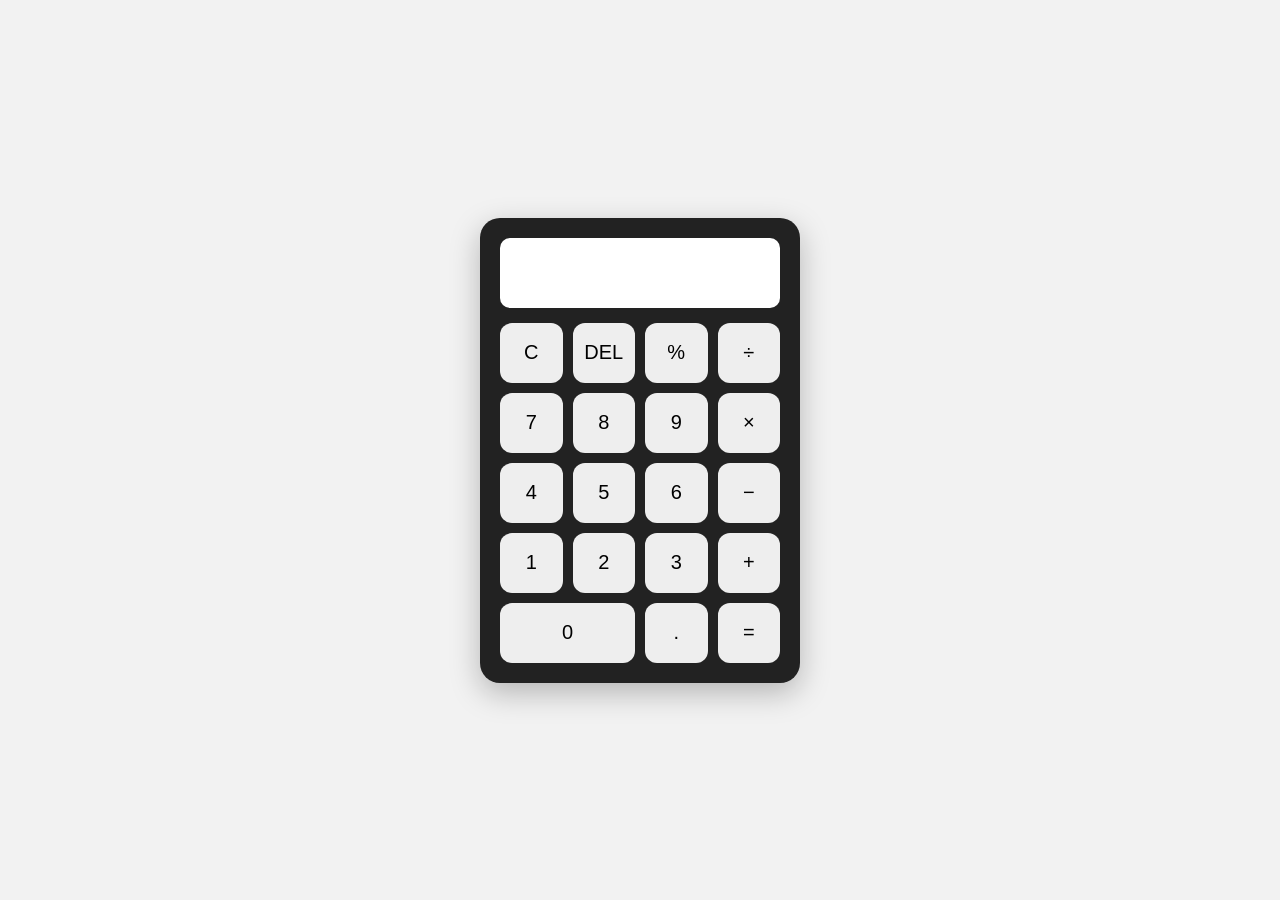
<file: index.html>
<!DOCTYPE html>
<html lang="en">
<head>
    <meta charset="UTF-8">
    <meta name="viewport" content="width=device-width, initial-scale=1.0">
    <title>CodeAlpha Calculator</title>
    <link rel="stylesheet" href="style.css">
</head>

<body>

    <div class="calculator">
        <input type="text" id="display" readonly>

        <div class="buttons">
            <button onclick="clearDisplay()">C</button>
            <button onclick="deleteLast()">DEL</button>
            <button onclick="appendValue('%')">%</button>
            <button onclick="appendValue('/')">÷</button>

            <button onclick="appendValue('7')">7</button>
            <button onclick="appendValue('8')">8</button>
            <button onclick="appendValue('9')">9</button>
            <button onclick="appendValue('*')">×</button>

            <button onclick="appendValue('4')">4</button>
            <button onclick="appendValue('5')">5</button>
            <button onclick="appendValue('6')">6</button>
            <button onclick="appendValue('-')">−</button>

            <button onclick="appendValue('1')">1</button>
            <button onclick="appendValue('2')">2</button>
            <button onclick="appendValue('3')">3</button>
            <button onclick="appendValue('+')">+</button>

            <button onclick="appendValue('0')" class="zero">0</button>
            <button onclick="appendValue('.')">.</button>
            <button onclick="calculate()">=</button>
        </div>
    </div>

    <script src="script.js"></script>
</body>
</html>
</file>
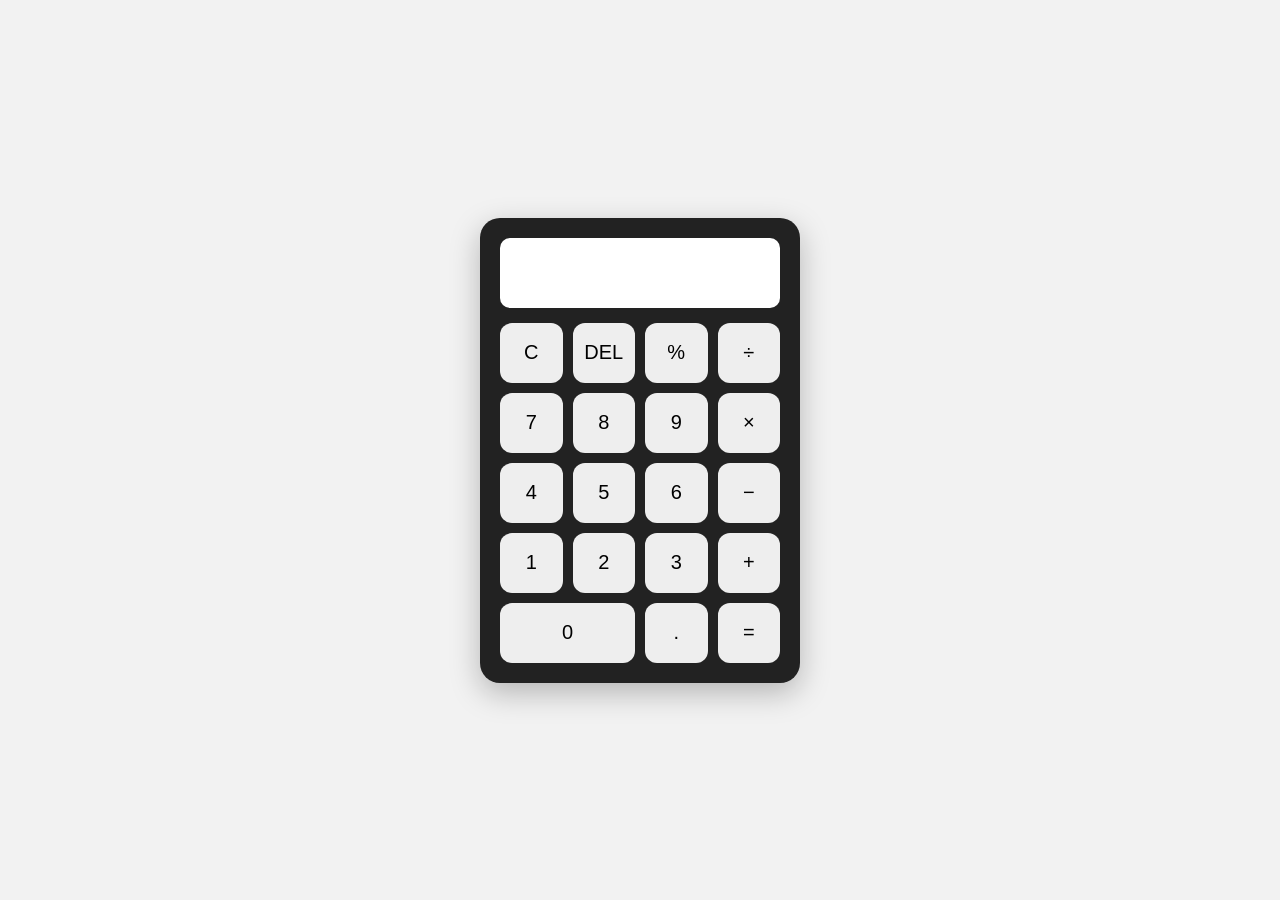
<file: Task-2-Calculator/index.html>
<!DOCTYPE html>
<html lang="en">
<head>
    <meta charset="UTF-8">
    <meta name="viewport" content="width=device-width, initial-scale=1.0">
    <title>CodeAlpha Calculator</title>
    <link rel="stylesheet" href="style.css">
</head>

<body>

    <div class="calculator">
        <input type="text" id="display" readonly>

        <div class="buttons">
            <button onclick="clearDisplay()">C</button>
            <button onclick="deleteLast()">DEL</button>
            <button onclick="appendValue('%')">%</button>
            <button onclick="appendValue('/')">÷</button>

            <button onclick="appendValue('7')">7</button>
            <button onclick="appendValue('8')">8</button>
            <button onclick="appendValue('9')">9</button>
            <button onclick="appendValue('*')">×</button>

            <button onclick="appendValue('4')">4</button>
            <button onclick="appendValue('5')">5</button>
            <button onclick="appendValue('6')">6</button>
            <button onclick="appendValue('-')">−</button>

            <button onclick="appendValue('1')">1</button>
            <button onclick="appendValue('2')">2</button>
            <button onclick="appendValue('3')">3</button>
            <button onclick="appendValue('+')">+</button>

            <button onclick="appendValue('0')" class="zero">0</button>
            <button onclick="appendValue('.')">.</button>
            <button onclick="calculate()">=</button>
        </div>
    </div>

    <script src="script.js"></script>
</body>
</html>
</file>
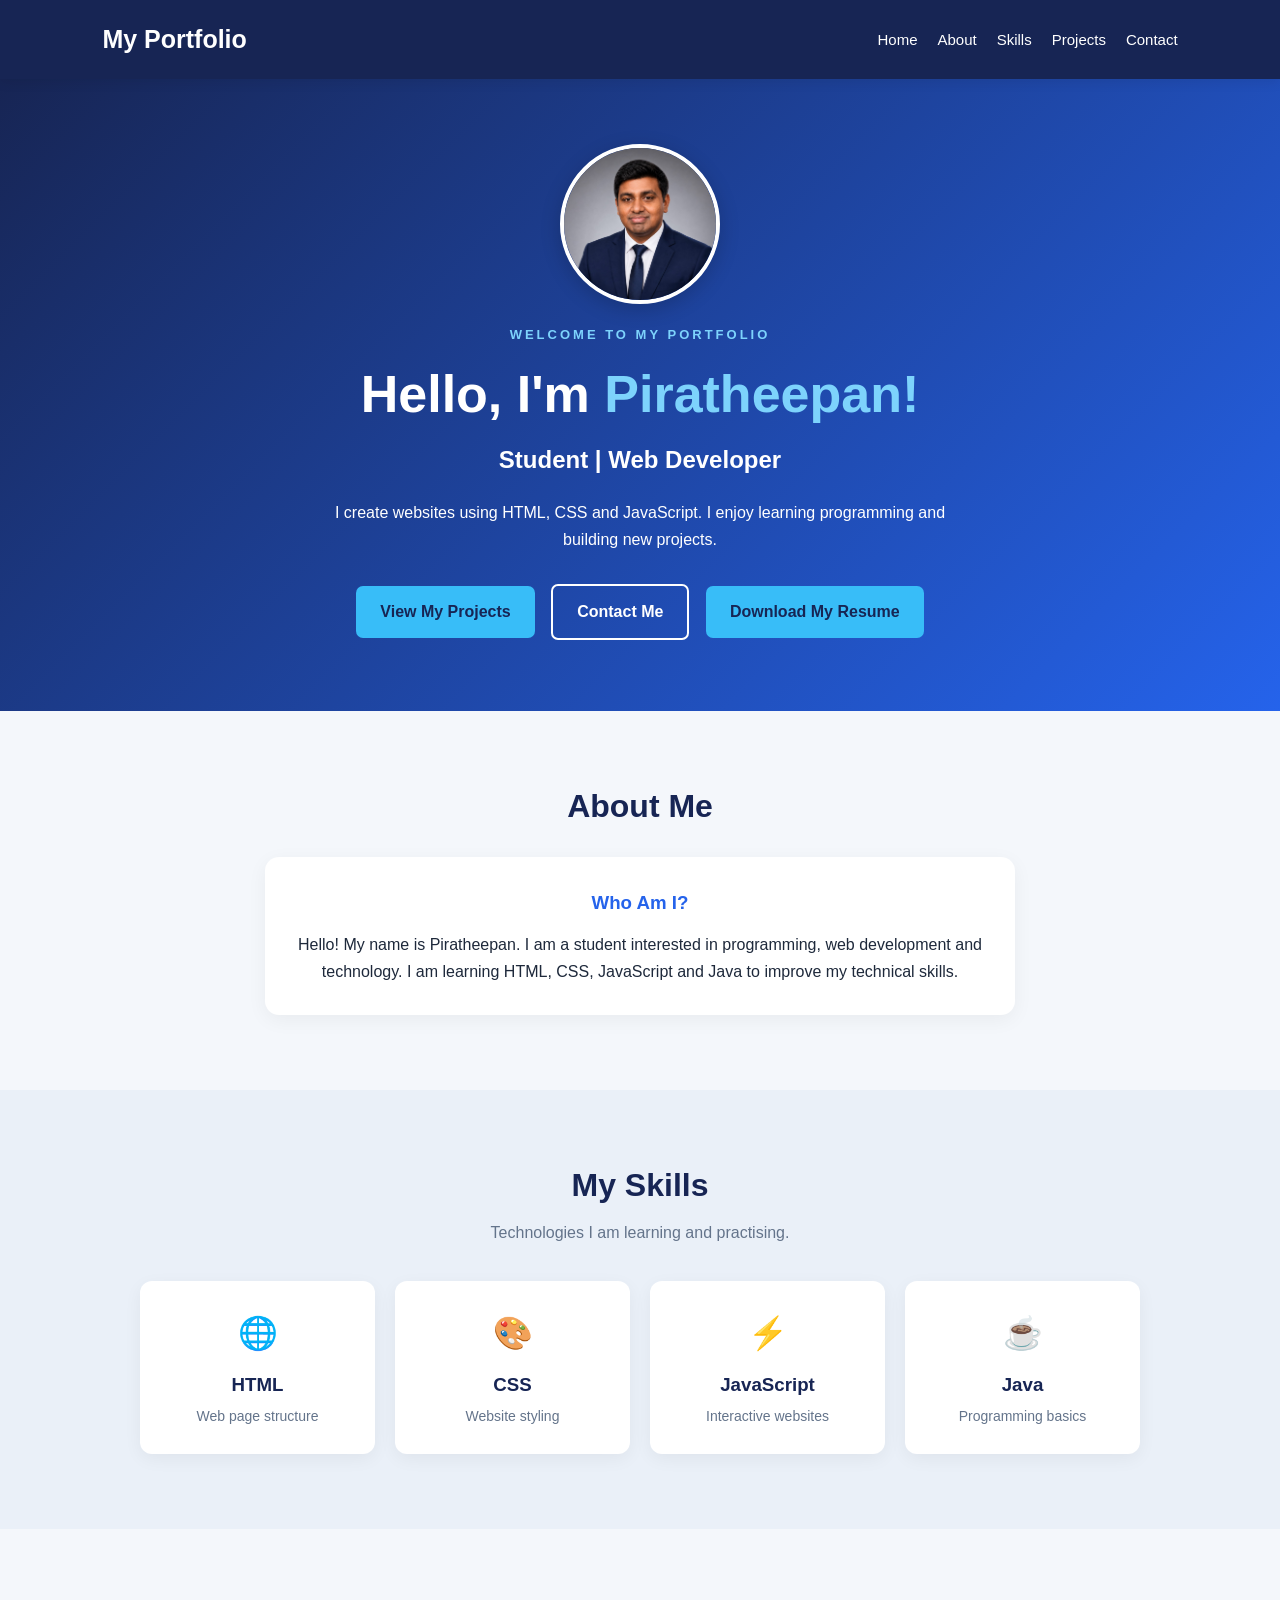
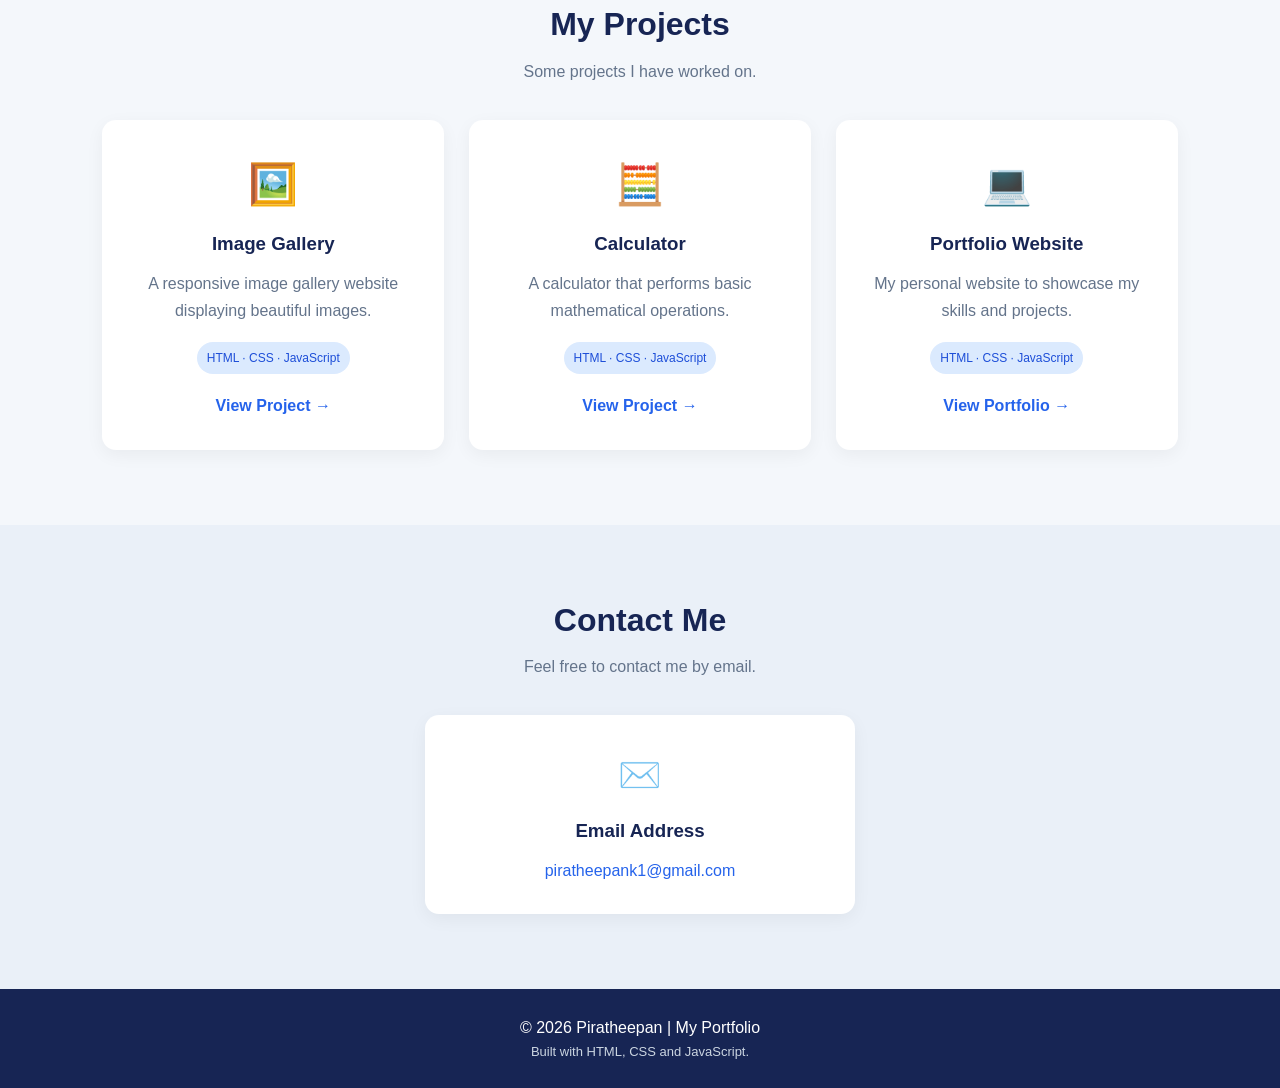
<file: Task-3-Portfolio/index.html>
<!DOCTYPE html>
<html lang="en">
<head>
  <meta charset="UTF-8">
  <meta name="viewport" content="width=device-width, initial-scale=1.0">
  <meta name="description" content="Piratheepan's personal portfolio">
  <title>Piratheepan | My Portfolio</title>
  <link rel="stylesheet" href="style.css">
</head>
<body>

  <header>
    <a href="#home" class="logo">My Portfolio</a>

    <nav>
      <a href="#home">Home</a>
      <a href="#about">About</a>
      <a href="#skills">Skills</a>
      <a href="#projects">Projects</a>
      <a href="#contact">Contact</a>
    </nav>
  </header>

  <!-- Home -->
  <section id="home" class="hero">
    <div class="hero-content">

      <img
        src="./image/profile.jpeg"
        alt="Piratheepan Profile Photo"
        class="profile-photo"
        onerror="this.style.display='none'; document.getElementById('photoFallback').style.display='flex';"
      >

      <div id="photoFallback" class="photo-fallback">P</div>

      <p class="welcome">WELCOME TO MY PORTFOLIO</p>

      <h1>Hello, I'm <span>Piratheepan!</span></h1>
      <h2>Student | Web Developer</h2>

      <p class="intro">
        I create websites using HTML, CSS and JavaScript.
        I enjoy learning programming and building new projects.
      </p>

      <a class="btn" href="#projects">View My Projects</a>
      <a class="btn btn-outline" href="#contact">Contact Me</a>
      <a class="btn" href="./resume.pdf" download="Piratheepan_Resume.pdf">
  Download My Resume
</a>
    </div>
  </section>

  <!-- About -->
  <section id="about" class="section">
    <h2 class="section-title">About Me</h2>

    <div class="about-card">
      <h3>Who Am I?</h3>
      <p>
        Hello! My name is Piratheepan.
        I am a student interested in programming,
        web development and technology.
        I am learning HTML, CSS, JavaScript and Java
        to improve my technical skills.
      </p>
    </div>
  </section>

  <!-- Skills -->
  <section id="skills" class="section section-alt">
    <h2 class="section-title">My Skills</h2>
    <p class="section-description">
      Technologies I am learning and practising.
    </p>

    <div class="skills">
      <div class="skill-card">
        <span class="skill-icon">🌐</span>
        <h3>HTML</h3>
        <p>Web page structure</p>
      </div>

      <div class="skill-card">
        <span class="skill-icon">🎨</span>
        <h3>CSS</h3>
        <p>Website styling</p>
      </div>

      <div class="skill-card">
        <span class="skill-icon">⚡</span>
        <h3>JavaScript</h3>
        <p>Interactive websites</p>
      </div>

      <div class="skill-card">
        <span class="skill-icon">☕</span>
        <h3>Java</h3>
        <p>Programming basics</p>
      </div>
    </div>
  </section>

  <!-- Projects -->
  <section id="projects" class="section">
    <h2 class="section-title">My Projects</h2>
    <p class="section-description">
      Some projects I have worked on.
    </p>

    <div class="projects">
      <article class="project-card">
        <div class="project-icon">🖼️</div>
        <h3>Image Gallery</h3>
        <p>
          A responsive image gallery website
          displaying beautiful images.
        </p>
        <span class="tag">HTML · CSS · JavaScript</span>
        <a
          class="project-link"
          href="https://github.com/piratheepan96/CodeAlpha_Frontend_Development_Internship/tree/main/Task-1-Image-Gallery"
          target="_blank"
          rel="noopener noreferrer"
        >View Project →</a>
      </article>

      <article class="project-card">
        <div class="project-icon">🧮</div>
        <h3>Calculator</h3>
        <p>
          A calculator that performs basic
          mathematical operations.
        </p>
        <span class="tag">HTML · CSS · JavaScript</span>
        <a
          class="project-link"
          href="https://github.com/piratheepan96/CodeAlpha_Frontend_Development_Internship/tree/main/Task-2-Calculator"
          target="_blank"
          rel="noopener noreferrer"
        >View Project →</a>
      </article>

      <article class="project-card">
        <div class="project-icon">💻</div>
        <h3>Portfolio Website</h3>
        <p>
          My personal website to showcase
          my skills and projects.
        </p>
        <span class="tag">HTML · CSS · JavaScript</span>
        <a class="project-link" href="#home">View Portfolio →</a>
      </article>
    </div>
  </section>

  <!-- Contact -->
  <section id="contact" class="section section-alt">
    <h2 class="section-title">Contact Me</h2>
    <p class="section-description">
      Feel free to contact me by email.
    </p>

    <div class="contact-card">
      <span class="contact-icon">✉️</span>
      <h3>Email Address</h3>
      <a href="mailto:piratheepank1@gmail.com">
        piratheepank1@gmail.com
      </a>
    </div>
  </section>

  <!-- Footer -->
  <footer>
    <p>© 2026 Piratheepan | My Portfolio</p>
    <p>Built with HTML, CSS and JavaScript.</p>
  </footer>

  <button id="backToTop" aria-label="Back to top" title="Back to top">
    ↑
  </button>

  <script src="script.js"></script>
</body>
</html>
</file>
<file: style.css>
* {
    box-sizing: border-box;
    margin: 0;
    padding: 0;
}

body {
    font-family: Arial, sans-serif;
    min-height: 100vh;
    display: flex;
    justify-content: center;
    align-items: center;
    background: #f2f2f2;
}

.calculator {
    width: 320px;
    padding: 20px;
    border-radius: 20px;
    background: #222;
    box-shadow: 0 10px 30px rgba(0, 0, 0, 0.25);
}

#display {
    width: 100%;
    height: 70px;
    margin-bottom: 15px;
    padding: 10px;
    border: none;
    border-radius: 10px;
    background: white;
    font-size: 30px;
    text-align: right;
}

.buttons {
    display: grid;
    grid-template-columns: repeat(4, 1fr);
    gap: 10px;
}

button {
    height: 60px;
    border: none;
    border-radius: 12px;
    font-size: 20px;
    cursor: pointer;
    background: #eee;
    transition: 0.2s;
}

button:hover {
    transform: scale(1.03);
}

button:active {
    transform: scale(0.95);
}

.zero {
    grid-column: span 2;
}

@media (max-width: 400px) {
    .calculator {
        width: 90%;
    }
}
</file>
<file: Task-2-Calculator/style.css>
* {
    box-sizing: border-box;
    margin: 0;
    padding: 0;
}

body {
    font-family: Arial, sans-serif;
    min-height: 100vh;
    display: flex;
    justify-content: center;
    align-items: center;
    background: #f2f2f2;
}

.calculator {
    width: 320px;
    padding: 20px;
    border-radius: 20px;
    background: #222;
    box-shadow: 0 10px 30px rgba(0, 0, 0, 0.25);
}

#display {
    width: 100%;
    height: 70px;
    margin-bottom: 15px;
    padding: 10px;
    border: none;
    border-radius: 10px;
    background: white;
    font-size: 30px;
    text-align: right;
}

.buttons {
    display: grid;
    grid-template-columns: repeat(4, 1fr);
    gap: 10px;
}

button {
    height: 60px;
    border: none;
    border-radius: 12px;
    font-size: 20px;
    cursor: pointer;
    background: #eee;
    transition: 0.2s;
}

button:hover {
    transform: scale(1.03);
}

button:active {
    transform: scale(0.95);
}

.zero {
    grid-column: span 2;
}

@media (max-width: 400px) {
    .calculator {
        width: 90%;
    }
}
</file>
<file: Task-3-Portfolio/style.css>
/* General */
* {
  margin: 0;
  padding: 0;
  box-sizing: border-box;
}

html {
  scroll-behavior: smooth;
  scroll-padding-top: 90px;
}

body {
  font-family: Arial, sans-serif;
  background: #f4f7fb;
  color: #1e293b;
  line-height: 1.7;
}

a {
  text-decoration: none;
}

/* Navigation */
header {
  position: sticky;
  top: 0;
  z-index: 100;
  width: 100%;
  background: #172554;
  color: white;
  padding: 18px 8%;
  display: flex;
  align-items: center;
  justify-content: space-between;
  flex-wrap: wrap;
  gap: 15px;
  box-shadow: 0 3px 12px #00000015;
}

.logo {
  color: white;
  font-size: 25px;
  font-weight: bold;
}

nav {
  display: flex;
  align-items: center;
  flex-wrap: wrap;
  gap: 20px;
}

nav a {
  color: white;
  font-size: 15px;
  transition: color 0.3s;
}

nav a:hover {
  color: #7dd3fc;
}

/* Home */
.hero {
  min-height: 560px;
  padding: 65px 8%;
  display: flex;
  justify-content: center;
  align-items: center;
  text-align: center;
  color: white;
  background: linear-gradient(135deg, #172554, #2563eb);
}

.hero-content {
  width: 100%;
  max-width: 800px;
  animation: fadeIn 1s ease;
}

/* Profile photo */
.profile-photo {
  display: block;
  width: 160px;
  height: 160px;
  object-fit: cover;
  object-position: center 30%;
  border-radius: 50%;
  border: 4px solid white;
  margin: 0 auto 20px;
  box-shadow: 0 5px 20px #00000030;
}

.photo-fallback {
  display: none;
  width: 160px;
  height: 160px;
  align-items: center;
  justify-content: center;
  border-radius: 50%;
  border: 4px solid white;
  margin: 0 auto 20px;
  font-size: 60px;
  font-weight: bold;
  color: white;
  background: #2563eb;
}

.welcome {
  color: #7dd3fc;
  letter-spacing: 3px;
  font-size: 13px;
  font-weight: bold;
  margin-bottom: 15px;
}

.hero h1 {
  font-size: clamp(32px, 5vw, 52px);
  line-height: 1.3;
  margin-bottom: 12px;
}

.hero h1 span {
  color: #7dd3fc;
}

.hero h2 {
  color: white;
  font-size: 24px;
  margin-bottom: 18px;
}

.intro {
  max-width: 650px;
  margin: 0 auto 25px;
}

/* Buttons */
.btn {
  display: inline-block;
  margin: 6px;
  padding: 12px 24px;
  border-radius: 7px;
  background: #38bdf8;
  color: #172554;
  font-weight: bold;
  transition: 0.3s;
}

.btn:hover {
  background: white;
  transform: translateY(-3px);
}

.btn-outline {
  background: transparent;
  border: 2px solid white;
  color: white;
}

.btn-outline:hover {
  background: white;
  color: #172554;
}

/* Sections */
.section {
  padding: 75px 8%;
  text-align: center;
}

.section-alt {
  background: #eaf0f8;
}

.section-title {
  color: #172554;
  font-size: 32px;
  line-height: 1.3;
  margin-bottom: 12px;
}

.section-description {
  color: #64748b;
  margin: 0 auto 35px;
}

/* About */
.about-card {
  width: 100%;
  max-width: 750px;
  margin: 30px auto 0;
  padding: 30px;
  background: white;
  border-radius: 14px;
  box-shadow: 0 5px 20px #0000000d;
}

.about-card h3 {
  color: #2563eb;
  margin-bottom: 12px;
}

/* Skills */
.skills {
  display: grid;
  grid-template-columns: repeat(4, minmax(0, 1fr));
  gap: 20px;
  width: 100%;
  max-width: 1000px;
  margin: 30px auto 0;
}

.skill-card {
  min-width: 0;
  padding: 25px 15px;
  text-align: center;
  background: white;
  border-radius: 12px;
  box-shadow: 0 5px 18px #0000000d;
  transition: transform 0.3s, box-shadow 0.3s;
}

.skill-card:hover {
  transform: translateY(-7px);
  box-shadow: 0 10px 25px #2563eb20;
}

.skill-icon {
  display: block;
  font-size: 32px;
  margin-bottom: 8px;
}

.skill-card h3 {
  color: #172554;
  margin-bottom: 5px;
}

.skill-card p {
  color: #64748b;
  font-size: 14px;
}

/* Projects */
.projects {
  display: grid;
  grid-template-columns: repeat(3, minmax(0, 1fr));
  gap: 25px;
  width: 100%;
  max-width: 1100px;
  margin: 30px auto 0;
}

.project-card {
  min-width: 0;
  padding: 30px 22px;
  background: white;
  border-radius: 14px;
  box-shadow: 0 5px 18px #0000000d;
  transition: transform 0.3s, box-shadow 0.3s;
}

.project-card:hover {
  transform: translateY(-8px);
  box-shadow: 0 12px 25px #00000015;
}

.project-icon {
  font-size: 40px;
  margin-bottom: 10px;
}

.project-card h3 {
  color: #172554;
  margin-bottom: 10px;
}

.project-card p {
  color: #64748b;
  margin-bottom: 18px;
}

.tag {
  display: inline-block;
  padding: 6px 10px;
  border-radius: 20px;
  background: #dbeafe;
  color: #1d4ed8;
  font-size: 12px;
}

.project-link {
  display: block;
  margin-top: 18px;
  color: #2563eb;
  font-weight: bold;
}

.project-link:hover {
  color: #172554;
  text-decoration: underline;
}

/* Contact */
.contact-card {
  width: 100%;
  max-width: 430px;
  margin: 25px auto 0;
  padding: 30px 20px;
  background: white;
  border-radius: 14px;
  box-shadow: 0 5px 18px #0000000d;
}

.contact-icon {
  display: block;
  font-size: 35px;
  margin-bottom: 8px;
}

.contact-card h3 {
  color: #172554;
  margin: 10px 0;
}

.contact-card a {
  color: #2563eb;
  overflow-wrap: anywhere;
}

.contact-card a:hover {
  text-decoration: underline;
}

/* Footer */
footer {
  padding: 25px 15px;
  text-align: center;
  background: #172554;
  color: white;
}

footer p + p {
  color: #cbd5e1;
  font-size: 13px;
}

/* Back to top */
#backToTop {
  display: none;
  position: fixed;
  right: 22px;
  bottom: 22px;
  z-index: 99;
  width: 45px;
  height: 45px;
  border: none;
  border-radius: 50%;
  background: #2563eb;
  color: white;
  font-size: 25px;
  cursor: pointer;
  box-shadow: 0 4px 12px #00000025;
}

#backToTop:hover {
  background: #172554;
}

/* Animation */
@keyframes fadeIn {
  from {
    opacity: 0;
    transform: translateY(20px);
  }

  to {
    opacity: 1;
    transform: translateY(0);
  }
}

/* Tablet */
@media (max-width: 850px) {
  header {
    padding: 16px 5%;
  }

  nav {
    gap: 12px;
  }

  .skills {
    grid-template-columns: repeat(2, minmax(0, 1fr));
  }

  .projects {
    grid-template-columns: repeat(2, minmax(0, 1fr));
  }
}

/* Mobile */
@media (max-width: 600px) {
  header {
    flex-direction: column;
    padding: 15px 4%;
  }

  nav {
    justify-content: center;
    gap: 8px 14px;
  }

  .hero {
    min-height: 0;
    padding: 55px 5%;
  }

  .profile-photo,
  .photo-fallback {
    width: 135px;
    height: 135px;
  }

  .hero h2 {
    font-size: 20px;
  }

  .section {
    padding: 55px 5%;
  }

  .section-title {
    font-size: 27px;
  }

  .skills,
  .projects {
    grid-template-columns: 1fr;
  }

  .about-card {
    padding: 22px;
  }
}
</file>
